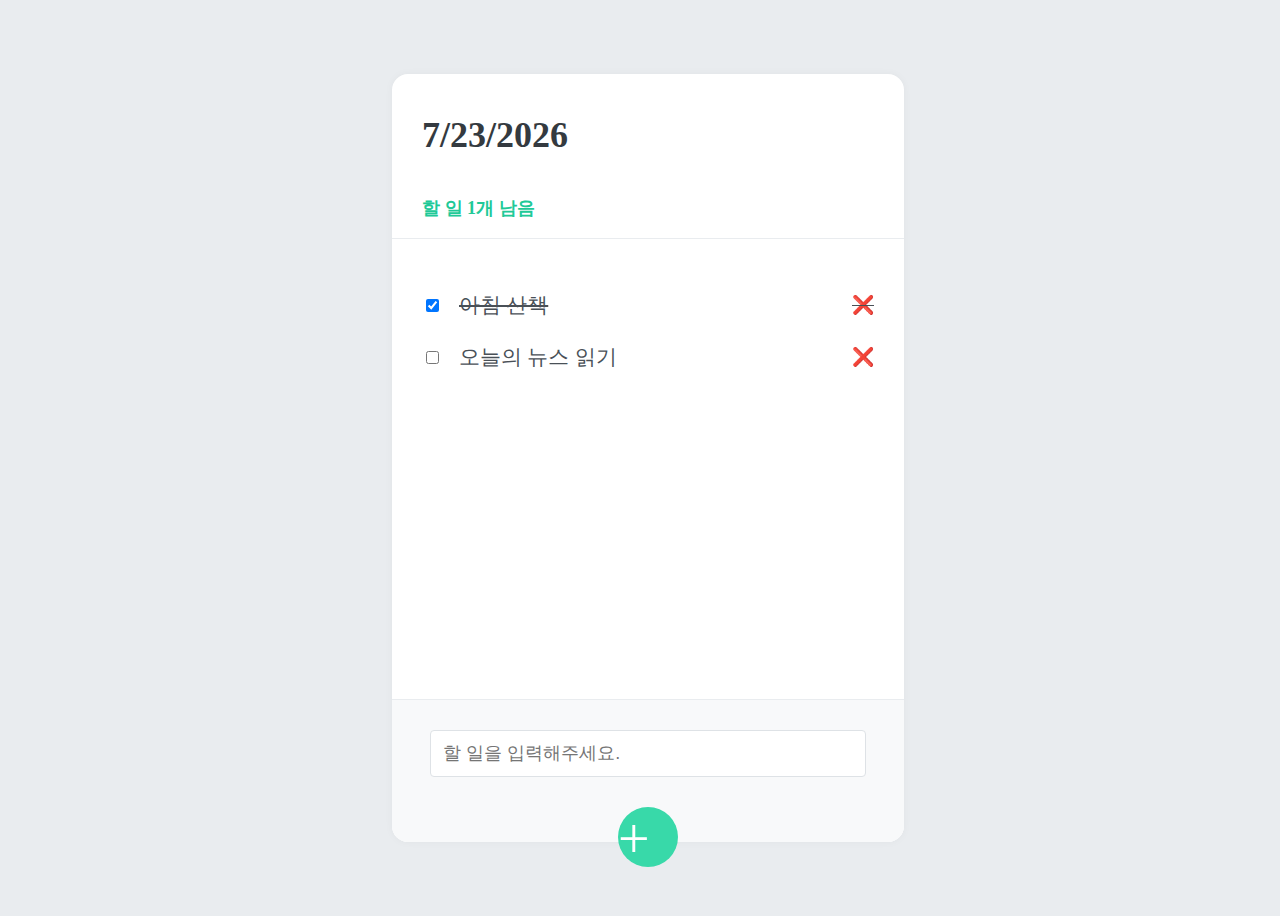
<file: TodoLIst/index.html>
<!DOCTYPE html>
<html lang="ko">

<head>
    <meta charset="UTF-8">
    <meta http-equiv="X-UA-Compatible" content="IE=edge">
    <meta name="viewport" content="width=device-width, initial-scale=1.0">
    <title>To-do List</title>
    <link rel="stylesheet" type="text/css" href="index.css">
</head>

<body>
    <div class="todo-container">
        <header class="todo-header">
            <h1 class="date">2023. 2. 21.</h1>
            <h3>할 일 <span class="count">0</span>개 남음</h3>
        </header>
        <div class="todo-content">
            <div class="todo-item done">
                <input type="checkbox" onclick="todoDone(this)" checked />
                아침 산책
                <input type="button" onclick="delTodo(this)" value="❌" />
            </div>
            <div class="todo-item">
                <input type="checkbox" onclick="todoDone(this)" />
                오늘의 뉴스 읽기
                <input type="button" onclick="delTodo(this)" value="❌" />
            </div>
        </div>
        <footer>
            <input id="textbox" type="text" placeholder="할 일을 입력해주세요." />
            <input type="button" value="+" onclick="addTodo()">
        </footer>
    </div>
    <script src="index.js"></script>
</body>

</html>
</file>
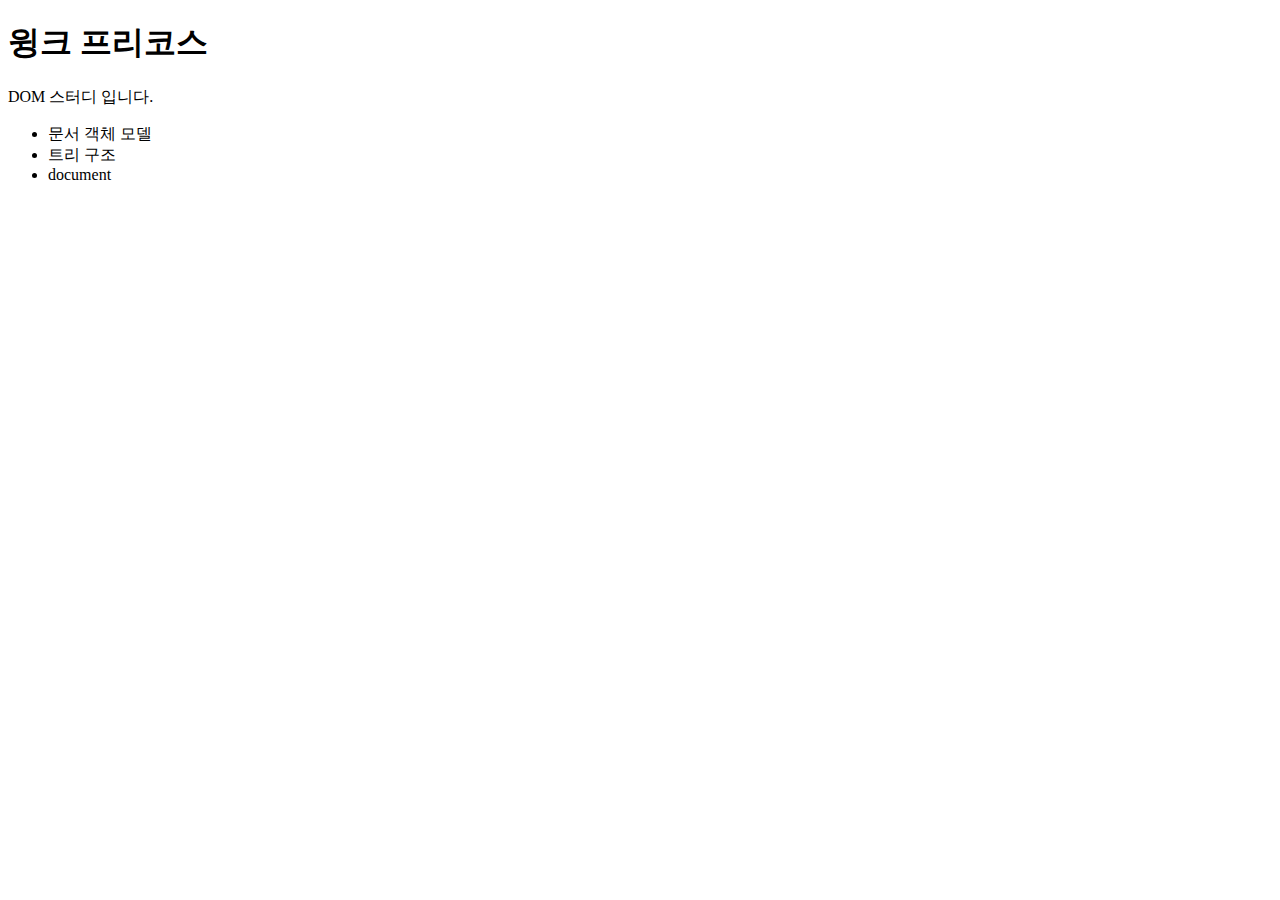
<file: DOM/dom_practice.html>
<!DOCTYPE html>
<html lang="en">
  <head>
    <meta charset="UTF-8">
    <meta name="viewport" content="width=device-width, initial-scale=1.0">
    <title>Document</title>
  </head>
  <body>
    <h1>윙크 프리코스</h1>
    <P>DOM 스터디 입니다.</P>
    <div>
      <ul>
        <li>문서 객체 모델</li>
        <li>트리 구조</li>
        <li>document</li>
      </ul>
    </div>
  </body>
</html>
</file>
<file: TodoLIst/index.css>
body {
  width: 100vw;
  height: 100vh;
  display: flex;
  justify-content: center;
  align-items: center;
  background: #e9ecef
}

.todo-container {
  display: flex;
  flex-direction: column;
  width: 512px;
  height: 768px;
  background: white;
  border-radius: 16px;
  box-shadow: 0 0 8px 0 rgba(0, 0, 0, 0.04);
}

.todo-container .todo-header {
  border-bottom: 1px solid #e9ecef;
  padding: 40px 30px;
  padding-bottom: 0;
}

.todo-header h1 {
  margin: 0;
  font-size: 36px;
  color: #343a40;
}

.todo-header .day {
  margin-top: 4px;
  color: #868e96;
  font-size: 21px;
  font-weight: 300;
}

.todo-header h3 {
  color: #20c997;
  font-size: 18px;
  margin-top: 40px;
}

.todo-container .todo-content {
  overflow-y: auto;
  padding: 40px 30px;
  flex: 1;
}

.todo-content .todo-item {
  display: flex;
  align-items: center;
  padding-top: 12px;
  padding-bottom: 12px;
  font-size: 21px;
  color: #495057;
}

.todo-item input[type=checkbox] {
  margin-right: 20px;
}

.todo-item input[type=button] {
  all: unset;
  font-size: 18px;
  cursor: pointer;
  margin-left: auto;
}

.todo-container footer {
  background: #f8f9fa;
  display: flex;
  justify-self: flex-end;
  align-items: center;
  flex-direction: column;
  border-top: 1px solid #e9ecef;
  padding-top: 30px;
  border-bottom-left-radius: 16px;
  border-bottom-right-radius: 16px;
}

.todo-container footer input[type=text] {
  padding: 12px;
  border-radius: 4px;
  border: 1px solid #dee2e6;
  width: 80%;
  outline: none;
  font-size: 18px;
  margin-bottom: 30px;
}

.todo-container footer input[type=button] {
  all: unset; /* 모든 설정 없애기! */
  display: flex;
  width: 60px;
  height: 60px;
  margin-bottom: -25px;
  background: #38d9a9;
  justify-content: center;
  align-items: center;
  font-size: 56px;
  font-weight: 400;
  color: #ffffff;
  border-radius: 100%;
  cursor: pointer;
}

.done {
  text-decoration-line: line-through;
}
</file>
